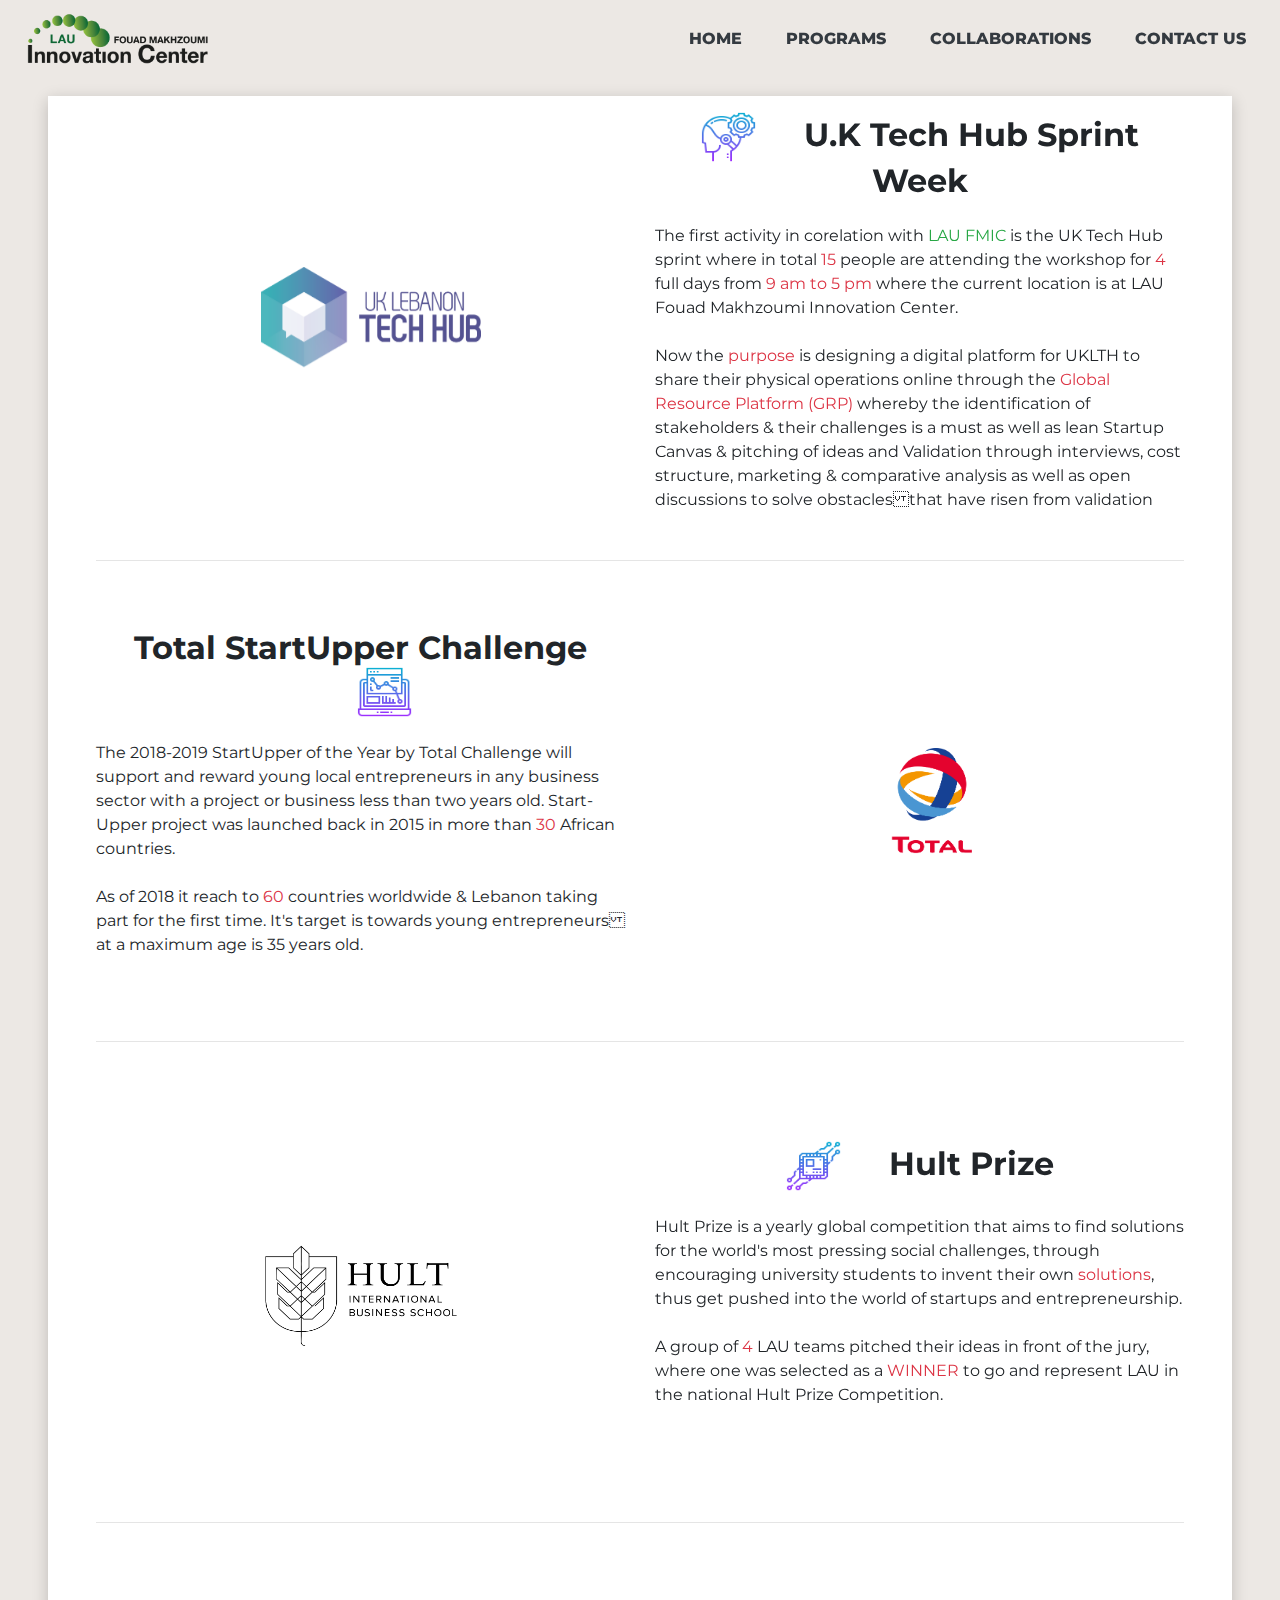
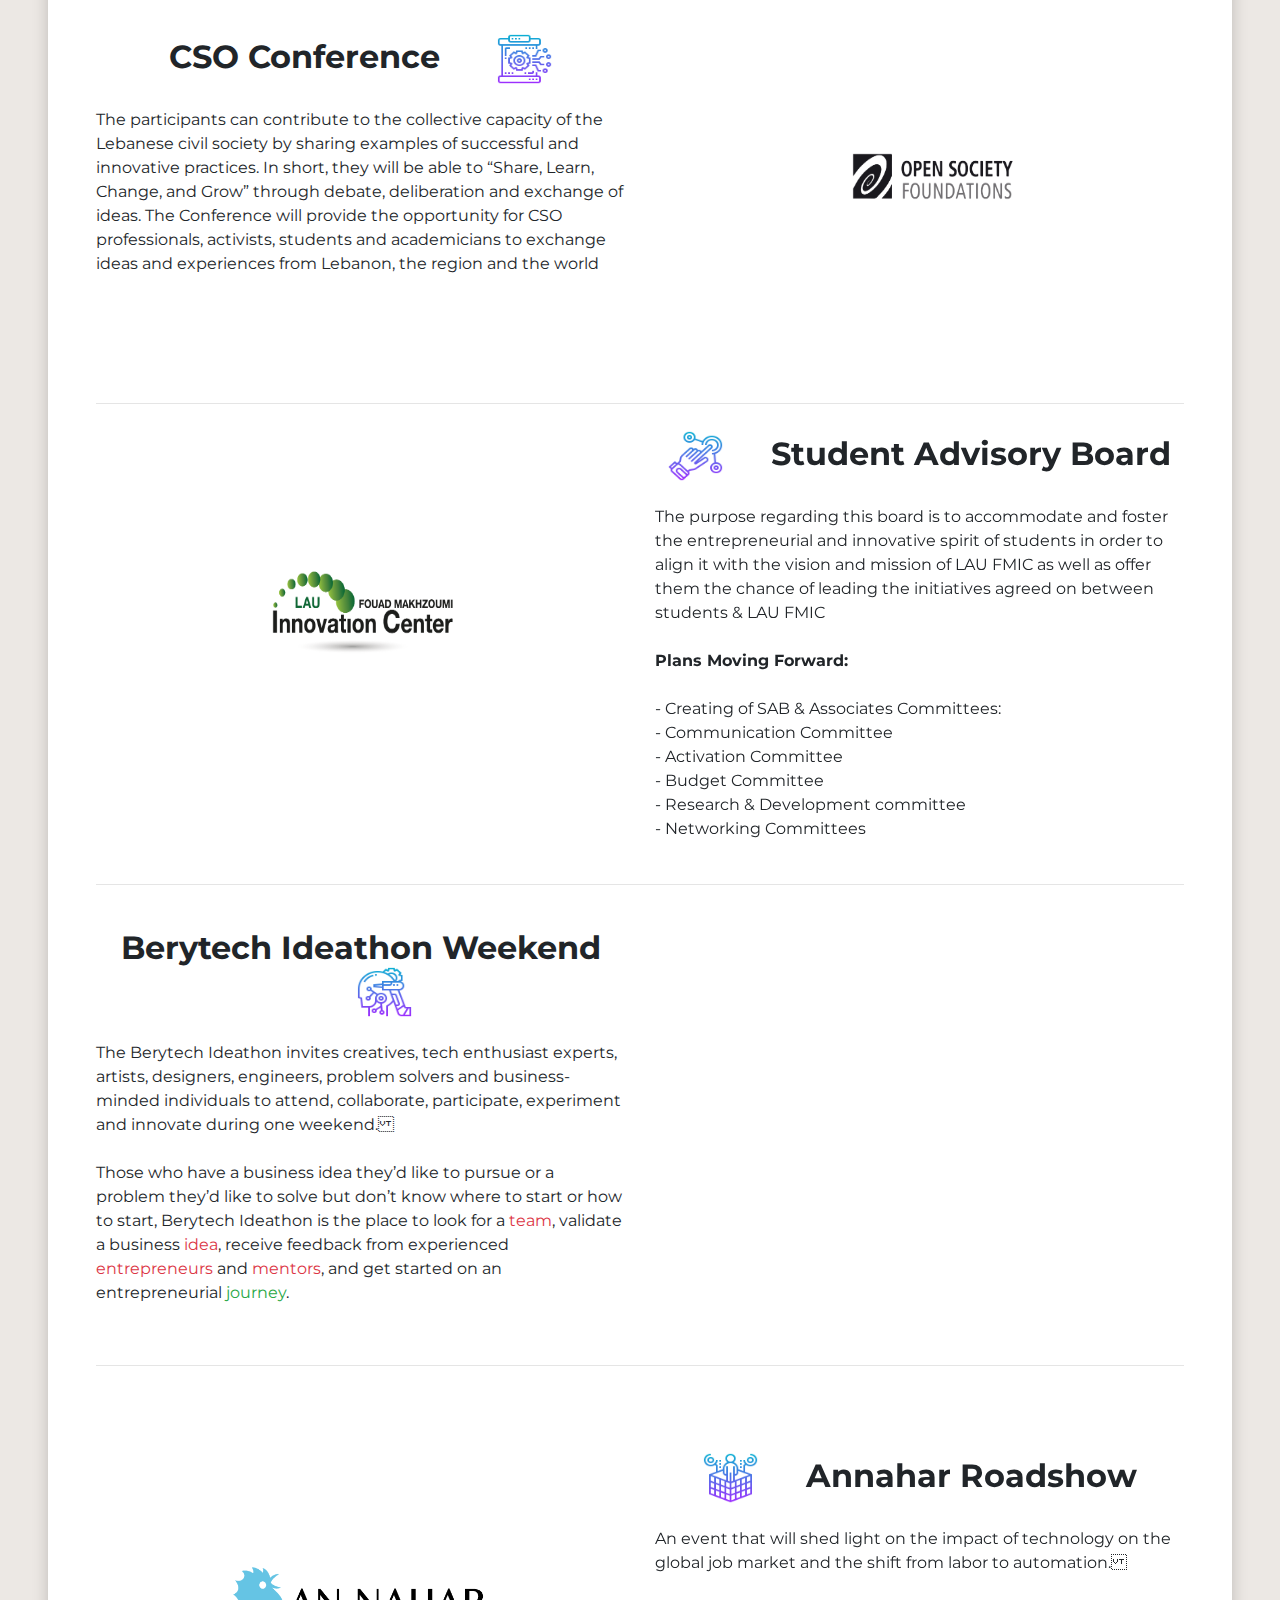
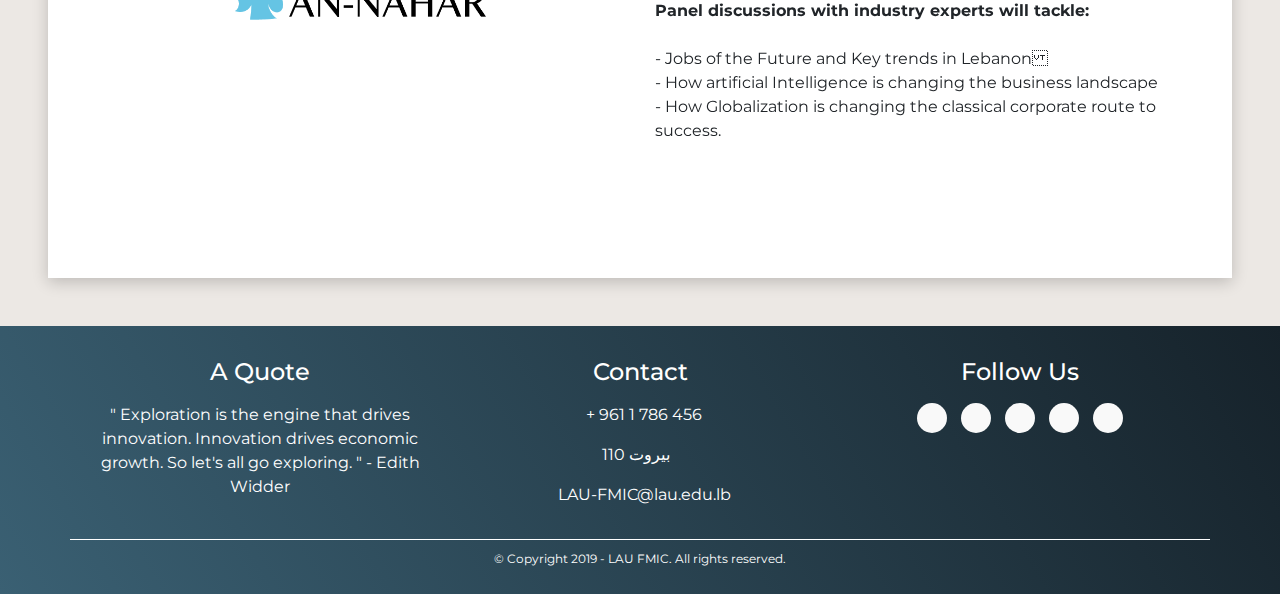
<file: fmic final project/index2.html>
<html lang="en">
  <head>
    <meta charset="utf-8">
    <meta name="viewport" content="width=device-width, initial-scale=1, shrink-to-fit=no">
    <link rel="title icon" href="images/2.png" width="50" height="50">
    <link rel="stylesheet" href="https://stackpath.bootstrapcdn.com/bootstrap/4.3.1/css/bootstrap.min.css" integrity="sha384-ggOyR0iXCbMQv3Xipma34MD+dH/1fQ784/j6cY/iJTQUOhcWr7x9JvoRxT2MZw1T" crossorigin="anonymous">
    <link rel="stylesheet" href="https://use.fontawesome.com/releases/v5.8.2/css/all.css" integrity="sha384-oS3vJWv+0UjzBfQzYUhtDYW+Pj2yciDJxpsK1OYPAYjqT085Qq/1cq5FLXAZQ7Ay" crossorigin="anonymous">
    <link href="https://fonts.googleapis.com/css?family=Montserrat&display=swap" rel="stylesheet">
    <link rel="stylesheet" href="styles2.css">
    <link rel="Title Icon" href="images/logo2.png">
    <title>LAU FMIC</title>

  </head>
  <body>

    <section class="header">
      <nav class="fill navbar navbar-expand-lg navbar-black bg-none fixed-top nav-menu banner-par1" id="navbar">
        <a class="navbar-brand" href="#"><img src="images/logo-1.png" width="200px"  alt="nav logo img"></a>
        <button class="navbar-toggler nav-button" type="button" data-toggle="collapse" data-target="#nav" aria-controls="#nav" aria-expanded="false" aria-label="Toggle navigation">
          <div class="bg-dark line1"></div>
          <div class="bg-dark line2"></div>
          <div class="bg-dark line3"></div>
        </button>
         <div class="collapse navbar-collapse" id="nav">
          <ul class="navbar-nav ml-auto">
            <li class="nav-item mx-auto pl-2">
              <a class="nav-link text-dark text-uppercase" href="index.html">Home</a>
            </li>
            <li class="nav-item mx-auto pl-2">
              <a class="nav-link text-dark text-uppercase" href="index3.html">Programs</a>
            </li>
            <li class="nav-item mx-auto pl-2">
              <a class="nav-link text-dark text-uppercase" href="index.html#collabz">Collaborations</a>
            </li>
            <li class="nav-item mx-auto pl-2">
              <a class="nav-link text-dark text-uppercase" href="#contactus">Contact Us</a>
            </li>
          </ul>
        </div>
      </nav>
    </section>
<div class="row my-5">

</div>
    <section class="my-5">

      <div class="card-Activities px-5 pb-5 mx-5 my-5">
        <div class="row align-items-center">

          <div class="col-6 card-container">

            <div class="card-flip">

                  <div class="card border-0 front card-1-1 py-4 my-4 mx-auto">
                    <div class="card-body ">
                      <img src="images/4.png" width="220" height="100" class="card-img-1">
                    </div>
                  </div>

                  <div class="card border-0 back card-1-2 py-4 my-4">
                    <div class="card-body ">
                      <ul class="list-unstyled-1 text-center">
                        <li class="font-weight-bold py-3 card-list-item">Create opportunities of growth, profitability & impact</li>
                        <li class="font-weight-bold py-3 card-list-item">Engaging industry, talent and finance</li>
                        <li class="font-weight-bold py-3 card-list-item">Acceleration and Corporate Finance programs</li>
                        <li class="font-weight-bold py-3 card-list-item border-0">Help teams build solutions & grow their business</li>
                      </ul>
                    </div>
                  </div>
            </div>
          </div>

          <div class="col-6">
            <h2 class="text-center font-weight-bold mb-4"> <img class="mr-5"src="purple/1.png" width="55" height="50">U.K Tech Hub Sprint Week</h2>
            <p class="">

              The first activity in corelation with <span class="text-success">LAU FMIC</span> is the UK Tech Hub sprint
              where in total <span class="text-danger">15</span> people are attending the workshop
              for <span class="text-danger">4</span> full days from <span class="text-danger"> 9 am to 5 pm</span> where the
              current location
              is at LAU Fouad Makhzoumi Innovation Center.
              <br>
              <br>
              Now the <span class="text-danger">purpose</span> is designing a digital platform for UKLTH
              to share their physical operations online through the <span class="text-danger">Global Resource Platform (GRP)</span>
              whereby
              the identification of stakeholders & their challenges is a must as well as
              lean Startup Canvas & pitching of ideas
              and Validation through interviews, cost structure, marketing & comparative analysis as well as open discussions to solve obstaclesthat have risen from validation <br>

            </p>
          </div>
        </div>

        <hr>

        <div class="row align-items-center">

          <div class="col-6">
            <h2 class="text-center font-weight-bold mb-4">Total StartUpper Challenge<img class="ml-5"src="purple/2.png" width="55" height="50"></h2>
            <p class="">

              The 2018-2019 StartUpper of the Year by Total Challenge
              will support and reward young local entrepreneurs in any
              business sector with a project or business less than two years old.
              Start-Upper project was launched back in 2015 in more than <span class="text-danger">30</span>
              African countries.
              <br>
              <br>
              As of 2018 it reach to <span class="text-danger">60</span> countries worldwide
              & Lebanon taking part for the first time.
              It's target is towards young entrepreneurs at a maximum age is 35 years old.<br>

            </p>
          </div>

          <div class="col-6 card-container">

            <div class="card-flip">

                  <div class="card border-0 front card-2-1 py-4 my-4 mx-auto">
                    <div class="card-body align-items-center">
                      <img src="images/total-logo.png" class="card-img-2" width="80" height="105" alt="">
                    </div>
                  </div>

                  <div class="card border-0 back card-2-2 py-4 my-4 mx-auto">
                    <div class="card-body">
                      <ul class="list-unstyled-2 text-center">
                        <li class="font-weight-bold py-3 card-list-item">A French multinational integrated oil and gas company founded in 1924</li>
                        <li class="font-weight-bold py-3 card-list-item">It's businesses also cover power generation, transportation, and refining</li>
                        <li class="font-weight-bold py-3 card-list-item">The company is a component of the Euro Stoxx 50 stock market index</li>
                        <li class="font-weight-bold py-3 card-list-item border-0">It's also large scale chemicals manufacturer</li>
                      </ul>
                    </div>
                  </div>
            </div>
          </div>
        </div>

        <hr>

        <div class="row align-items-center">

          <div class="col-6 card-container">

            <div class="card-flip">

                  <div class="card border-0 front card-3-1 py-4 my-4 mx-auto">
                    <div class="card-body">
                      <img src="images/hult-logo.png" height="190" width="200" class="card-img-3" alt="">
                    </div>
                  </div>

                  <div class="card border-0 back card-3-2 py-4 my-4 mx-auto">
                    <div class="card-body">
                      <ul class="list-unstyled-3 text-center">
                        <li class="font-weight-bold py-3 card-list-item">A private business school with campuses All over </li>
                        <li class="font-weight-bold py-3 card-list-item">The successor of an American institution, the Arthur D. Little School of Management</li>
                        <li class="font-weight-bold py-3 card-list-item border-0">Accredited by the three largest business school accreditation associations</li>
                      </ul>
                    </div>
                  </div>
            </div>
          </div>

          <div class="col-6">
            <h2 class="text-center font-weight-bold mb-4"> <img class="mr-5"src="purple/3.png" width="55" height="50">Hult Prize</h2>
            <p class="">

              Hult Prize is a yearly global competition that aims
              to find solutions for the world's most pressing social
              challenges, through encouraging university students to invent
              their own <span class="text-danger">solutions</span>, thus get pushed into the world of startups
              and entrepreneurship.
              <br>
              <br>
              A group of <span class="text-danger">4</span> LAU teams pitched their ideas in front
              of the jury, where one was selected as a <span class="text-danger">WINNER</span> to go
              and represent LAU in the national Hult Prize Competition.

            </p>
          </div>

        </div>

        <hr>

        <div class="row align-items-center">

          <div class="col-6">
            <h2 class="text-center font-weight-bold mb-4">CSO Conference
            <img class="ml-5"src="purple/4.png" width="55" height="50"></h2>
            <p class="">

              The participants can contribute to the collective
              capacity of the Lebanese civil society by sharing examples
              of successful and innovative practices. In short, they will be
              able to “Share, Learn, Change, and Grow” through debate,
              deliberation and exchange of ideas. The Conference will provide
              the opportunity for CSO professionals, activists, students and
              academicians to exchange ideas and experiences from Lebanon, the
              region and the world

            </p>
          </div>

          <div class="col-6 card-container">

            <div class="card-flip">

                  <div class="card border-0 front card-4-1 py-4 my-4 mx-auto">
                    <div class="card-body">
                      <img src="images/cso-logo.png" class="card-img-4" width="170" height="60" alt="">
                    </div>
                  </div>

                  <div class="card border-0 back card-4-2 py-4 my-4 mx-auto">
                    <div class="card-body">
                      <ul class="list-unstyled-4 text-center">
                        <li class="font-weight-bold py-3 card-list-item">The National Conference on Civil Society Organizations
                        (CSO) Governance, Capacity and Innovation </li>
                        <li class="font-weight-bold py-3 card-list-item">Aim to
                        bring together CSO professionals to explore and discuss
                        innovative ideas and best practices</li>
                        <li class="font-weight-bold py-3 card-list-item border-0">  Examples of organizational
                          excellence, and lessons learned under CSO accountability, and
                          governance.</li>
                      </ul>
                    </div>
                  </div>
            </div>
          </div>
        </div>

        <hr>

        <div class="row align-items-center">

          <div class="col-6 card-container">

            <div class="card-flip">


                  <div class="card border-0 front card-5-1 py-4 my-4 mx-auto">
                    <div class="card-body">
                      <img src="images/1.png" class="card-img-5" width="200" height="100" alt="">

                    </div>
                  </div>

                  <div class="card border-0 back card-5-2 py-4 my-4 mx-auto">
                    <div class="card-body">
                      <ul class="list-unstyled-5 text-center">
                        <li class="font-weight-bold py-3 card-list-item">Hub for entrepreneurial innovations.</li>
                        <li class="font-weight-bold py-3 card-list-item"> Seeding ideas fo students, incubating them and
                          accelerating their passage to market</li>
                        <li class="font-weight-bold py-3 card-list-item border-0"> Encourage technology-driven
                          entrepreneurship, create an ecosystem
                          of creativity and growth.</li>
                      </ul>
                    </div>
                  </div>
            </div>
          </div>

          <div class="col-6">
            <h2 class="text-center font-weight-bold mb-4"> <img class="mr-5"src="purple/5.png" width="55" height="50">Student Advisory Board </h2>
            <p class="">

              The purpose regarding this board is to accommodate and foster
              the entrepreneurial and innovative spirit of students in order
              to align it with  the vision and mission of LAU FMIC as well as
              offer them the chance of leading the initiatives agreed on
              between students & LAU FMIC
              <br>
              <br>
              <span class="font-weight-bold">Plans Moving Forward:</span>
              <br>
              <br>
              - Creating of SAB & Associates Committees:<br>
              - Communication Committee <br>
              - Activation Committee <br>
              - Budget Committee <br>
              - Research & Development committee <br>
              - Networking Committees <br>

            </p>
          </div>
        </div>

        <hr>

        <div class="row align-items-center">

          <div class="col-6">
            <h2 class="text-center font-weight-bold mb-4">Berytech Ideathon Weekend <img class="ml-5"src="purple/6.png" width="55" height="50"></h2>
            <p class="">

              The Berytech Ideathon invites creatives,
              tech enthusiast experts, artists, designers, engineers,
              problem solvers and business-minded individuals to attend,
              collaborate, participate, experiment and innovate during
              one weekend.
              <br>
              <br>
              Those who have a business idea they’d like to pursue or
              a problem they’d like to solve but don’t know where to start
              or how to start, Berytech Ideathon is the place to look for a <span class="text-danger">team</span>,
              validate a business <span class="text-danger">idea</span>, receive feedback from experienced <span class="text-danger">entrepreneurs</span>
              and <span class="text-danger">mentors</span>, and get started on an entrepreneurial <span class="text-success">journey</span>.

            </p>
          </div>

          <div class="col-6 card-container">

            <div class="card-flip">


                  <div class="card d-flex border-0 front card-6-1 py-4 my-4 mx-auto">
                    <div class="card-body align-items-center d-flex justify-content-center">
                      <img src="images/berytech-logo.png" class="card-img-6" width="150" height="60" alt="">

                    </div>
                  </div>

                  <div class="card border-0 back card-6-2 py-4 my-4 mx-auto">
                    <div class="card-body">
                      <ul class="list-unstyled-6 text-center">
                        <li class="font-weight-bold py-3 card-list-item">Offer the right ecosystem for innovative entrepreneurs to create and develop their own startups and SMEs</li>
                        <li class="font-weight-bold py-3 card-list-item">housed a repertoire of more than 250 entities, assisted more than 3,150 entrepreneurs</li>
                        <li class="font-weight-bold py-3 card-list-item border-0">Berytech was the first in the region to receive EU accreditation as a Business Innovation Center </li>
                      </ul>
                    </div>
                  </div>
            </div>
          </div>
        </div>

        <hr>

        <div class="row align-items-center">

          <div class="col-6 card-container">

            <div class="card-flip">


                  <div class="card border-0 front card-7-1 py-4 my-4 mx-auto">
                    <div class="card-body">
                      <img src="images/annahar-logo.png" class="card-img-7" width="260" height="60" alt="">

                    </div>
                  </div>

                  <div class="card border-0 back card-7-2 py-4 my-4 mx-auto">
                    <div class="card-body">
                      <ul class="list-unstyled-7 text-center">
                        <li class="font-weight-bold py-3 card-list-item">An-Nahar is a leading Arabic-language daily newspaper published in Lebanon</li>
                        <li class="font-weight-bold py-3 card-list-item">Provided a platform for various freethinkers to express their views</li>
                        <li class="font-weight-bold py-3 card-list-item border-0">It's the first Arab paper which regularly covers news on environmental issues</li>
                      </ul>
                    </div>
                  </div>

            </div>
          </div>

          <div class="col-6">
            <h2 class="text-center font-weight-bold mb-4"> <img class="mr-5"src="purple/7.png" width="55" height="50">Annahar Roadshow</h2>
            <p class="">

              An event that will shed light on the impact of
              technology on the global job market and the shift
              from labor to automation.
              <br>
              <br>
              <span class="font-weight-bold">Panel discussions with industry experts will tackle:</span>
              <br>
              <br>
              - Jobs of the Future and Key trends in Lebanon<br>
              - How artificial Intelligence is changing the business landscape <br>
              - How Globalization is changing the classical corporate route to success. <br>

            </p>
          </div>
        </div>
        </div>


    </section>


    <section class="footer" id="contactus">

      <footer class="mainfooter text-center" role="contentinfo">
  <div class="footer-middle">
  <div class="container">
    <div class="row">
      <div class="col-md-4 col-sm-6">
        <!--Column1-->
        <div class="footer-pad">
          <h4 class="mb-3">A Quote</h4>
          " Exploration is the engine that drives innovation.
          Innovation drives economic growth. So let's all go exploring. " - Edith Widder
        </div>
      </div>
      <div class="col-md-4 col-sm-6">
        <!--Column1-->
        <div class="footer-pad">
          <h4 class="mb-3">Contact</h4>
          <p><i class="mr-2 fas fa-phone"></i>+ 961 1 786 456</p>
          <p><i class="mr-2 fas fa-location-arrow"></i> بيروت 110</p>
          <p><i class="mr-2 fas fa-envelope-square"></i> LAU-FMIC@lau.edu.lb </p>
        </div>
      </div>
    	<div class="col-md-4">
    		<h4 class="mb-3">Follow Us</h4>
            <ul class="social-network social-circle">
             <li><a href="#" class="icoFacebook" title="Facebook"><i class="fab fa-facebook-f"></i></a></li>
             <li><a href="#" class="icoGoogle" title="Google"><i class="fab fa-google-plus-g"></i></a></li>
             <li><a href="#" class="icoLinkedin" title="Linkedin"><i class="fab fa-linkedin-in"></i></a></li>
             <li><a href="#" class="icoInstagram" title="Instagram"><i class="fab fa-instagram"></i></a></li>
             <li><a href="#" class="icoTwitter" title="Twitter"><i class="fab fa-twitter"></i></a></li>
            </ul>
		</div>
    </div>
	<div class="row mt-3">
		<div class="col-md-12 copy">
			<p class="text-center">&copy; Copyright 2019 - LAU FMIC.  All rights reserved.</p>
		</div>
	</div>


  </div>
  </div>
</footer>
    </section>



    <script src="https://code.jquery.com/jquery-3.3.1.slim.min.js" integrity="sha384-q8i/X+965DzO0rT7abK41JStQIAqVgRVzpbzo5smXKp4YfRvH+8abtTE1Pi6jizo" crossorigin="anonymous"></script>
    <script src="https://cdnjs.cloudflare.com/ajax/libs/popper.js/1.14.7/umd/popper.min.js" integrity="sha384-UO2eT0CpHqdSJQ6hJty5KVphtPhzWj9WO1clHTMGa3JDZwrnQq4sF86dIHNDz0W1" crossorigin="anonymous"></script>
    <script src="https://stackpath.bootstrapcdn.com/bootstrap/4.3.1/js/bootstrap.min.js" integrity="sha384-JjSmVgyd0p3pXB1rRibZUAYoIIy6OrQ6VrjIEaFf/nJGzIxFDsf4x0xIM+B07jRM" crossorigin="anonymous"></script>
    <script src="script2.js"></script>
  </body>
</html>
</file>
<file: fmic final project/styles2.css>
body {
  font-family: 'Montserrat', sans-serif;
  background-color: #ece8e4;
  overflow-x: hidden;
}

.card-Activities {
  box-shadow: 0 4px 15px 0 rgba(0, 0, 0, 0.2);
  background-color: #fff;
}

html {
  scroll-behavior: smooth;
}

.navbar{
    background-color: #ECE8E4 !important;
}

/* navbar */

.navbar ul {
  list-style: none;
  text-align: center;
}
.navbar ul li {
  display: inline-block;
}
.navbar ul li a {
  display: block;
  padding: 15px;
  text-decoration: none;
  color: #000000;
  font-weight: 800;
  margin: 0 10px;
}
.navbar ul li a,
.navbar ul li a:after,
.navbar ul li a:before {
  transition: all .5s;
}
.navbar ul li a:hover {
  color: #000000;
}

.navbar ul li a{
  position: relative;
}
.navbar ul li a:after {
  position: absolute;
  bottom: 0;
  left: 0;
  right: 0;
  margin: auto;
  width: 0%;
  content: '.';
  color: transparent;
  background: #000000;
  height: 1px;
}

.navbar ul li a:hover:after {
  width: 100%;
}

.navbar{
  animation-name: navanim;
  animation-duration: 3s;
}

@keyframes navanim {
  0% {
    transform: translateY(-100px);
    opacity: 0;
  }
  100%{
    transform: translateY(0);
    opacity: 1;
  }
}

/* end of banner */

/* card */

.card-1-1 {
  background: url(images/111.png) center no-repeat /cover;
  height: 400px;
  width: 550px;
}
.card-1-2 {
  background: url(images/119.png) center no-repeat /cover;
  height: 400px;
  width: 550px;
}

.list-unstyled-1 {
  position: relative;
  left: 34%;
  top: -7%;
}

.card-2-1 {
  background: url(images/117.png) center no-repeat /cover;
  height: 400px;
  width: 550px;
}

.card-2-2 {
  background: url(images/118.png) center no-repeat /cover;
  height: 400px;
  width: 550px;
}

.list-unstyled-2 {
  position: relative;
  top: -10%
}

.card-3-1 {
  background: url(images/114.png) center no-repeat /cover;
  height: 400px;
  width: 550px;
}

.card-3-2 {
  background: url(images/119.png) center no-repeat /cover;
  height: 400px;
  width: 550px;
}

.list-unstyled-3 {
  position: relative;
  left: 34%;
}

.card-4-1 {
  background: url(images/116.png) center no-repeat /cover;
  height: 400px;
  width: 550px;
}

.card-4-2 {
  background: url(images/118.png) center no-repeat /cover;
  height: 400px;
  width: 550px;
}

.list-unstyled-4 {
  position: relative;
  top: -10%
}

.card-5-1 {
  background: url(images/112.png) center no-repeat /cover;
  height: 400px;
  width: 550px;
}

.card-5-2 {
  background: url(images/119.png) center no-repeat /cover;
  height: 400px;
  width: 550px;
}

.list-unstyled-5 {
  position: relative;
  left: 34%;
  top: -5%;
}

.card-6-1 {
  background: url(images/115.png) center no-repeat /cover;
  height: 400px;
  width: 550px;
}

.card-6-2 {
  background: url(images/118.png) center no-repeat /cover;
  height: 400px;
  width: 550px;
}

.list-unstyled-6 {
  position: relative;
  left: 5%;
  top: -10%;
}

.card-7-1 {
  background: url(images/113.png) center no-repeat /cover;
  height: 400px;
  width: 550px;
}

.card-7-2 {
  background: url(images/119.png) center no-repeat /cover;
  height: 400px;
  width: 550px;
}

.list-unstyled-7 {
  position: relative;
  left: 34%;
  top: -3%;
}

.card-list-item{
  border-bottom: 1px groove #eee;
  width: 55%;

}

.card-container {
  display: grid;
  perspective: 700px;
}

.card-flip {
  display: grid;
  grid-template-areas: "frontAndBack";
  transform-style: preserve-3d;
  transition: all 0.7s ease;
}

.card-flip div {
  backface-visibility: hidden;
  transform-style: preserve-3d;
}

.front {
  grid-area: frontAndBack;
}

.back {
  grid-area: frontAndBack;
  transform: rotateY(-180deg);
}

.card-container:hover .card-flip {
  transform: rotateY(180deg);
}

.card-img-1{
  position:absolute;
  top: 35%;
  left: 30% }

.card-img-2{
  position: absolute;
  top: 35%;
  left: 43% }

.card-img-3{
  position:absolute;
  top: 27%;
  left: 30% }

.card-img-4{
  position: absolute;
  top: 46%;
  left: 35% }

.card-img-5{
  position:absolute;
  top: 27%;
  left: 30% }

.card-img-6{
  position: absolute;
  top: 46%;
  left: 37% }

.card-img-7{
  position: absolute;
  top: 38%;
  left: 24% }


/* end of card */

/* gallery */

.gallery-list-item{
  color: #777;
  cursor: pointer;
  user-select: none;
}

.active-item{
  color: #70aed2
}


/* end of gallery */
/* footer */


/*FOOTER*/

footer {
  background: #16222A;
  background: -webkit-linear-gradient(59deg, #3A6073, #16222A);
  background: linear-gradient(59deg, #3A6073, #16222A);
  color: white;
}

footer a {
  color: #fff;
  font-size: 14px;
  transition-duration: 0.2s;
}

footer a:hover {
  color: #FA944B;
  text-decoration: none;
}

.copy {
  font-size: 12px;
  padding: 10px;
  border-top: 1px solid #FFFFFF;
}

.footer-middle {
  padding-top: 2em;
  color: white;
}

/*SOCİAL İCONS*/

/* footer social icons */

ul.social-network {
  list-style: none;
  display: inline;
  margin-left: 0 !important;
  padding: 0;
}

ul.social-network li {
  display: inline;
  margin: 0 5px;
}


/* footer social icons */

.social-network a.icoFacebook:hover {
  background-color: #3B5998;
}

.social-network a.icoInstagram:hover {
  background-color: #9678b6;
}

.social-network a.icoTwitter:hover {
  background-color: #add8e6;
}

.social-network a.icoGoogle:hover {
  background-color: #ffae42;
}

.social-network a.icoLinkedin:hover {
  background-color: #007bb7;
}

.social-network a.icoFacebook:hover i,
.social-network a.icoLinkedin:hover i,
.social-network a.icoGoogle:hover i,
.social-network a.icoInstagram:hover i,
.social-network a.icoTwitter:hover i {
  color: #fff;
}

.social-circle li a {
  display: inline-block;
  position: relative;
  margin: 0 auto 0 auto;
  -moz-border-radius: 50%;
  -webkit-border-radius: 50%;
  border-radius: 50%;
  text-align: center;
  width: 30px;
  height: 30px;
  font-size: 15px;
}

.social-circle li i {
  margin: 0;
  line-height: 30px;
  text-align: center;
}

.social-circle li a:hover i,
.triggeredHover {
  -moz-transform: rotate(360deg);
  -webkit-transform: rotate(360deg);
  -ms--transform: rotate(360deg);
  transform: rotate(360deg);
  -webkit-transition: all 0.2s;
  -moz-transition: all 0.2s;
  -o-transition: all 0.2s;
  -ms-transition: all 0.2s;
  transition: all 0.2s;
}

.social-circle i {
  color: #595959;
  -webkit-transition: all 0.8s;
  -moz-transition: all 0.8s;
  -o-transition: all 0.8s;
  -ms-transition: all 0.8s;
  transition: all 0.8s;
}

.social-network a {
  background-color: #F9F9F9;
}


/* end of footer */
</file>
